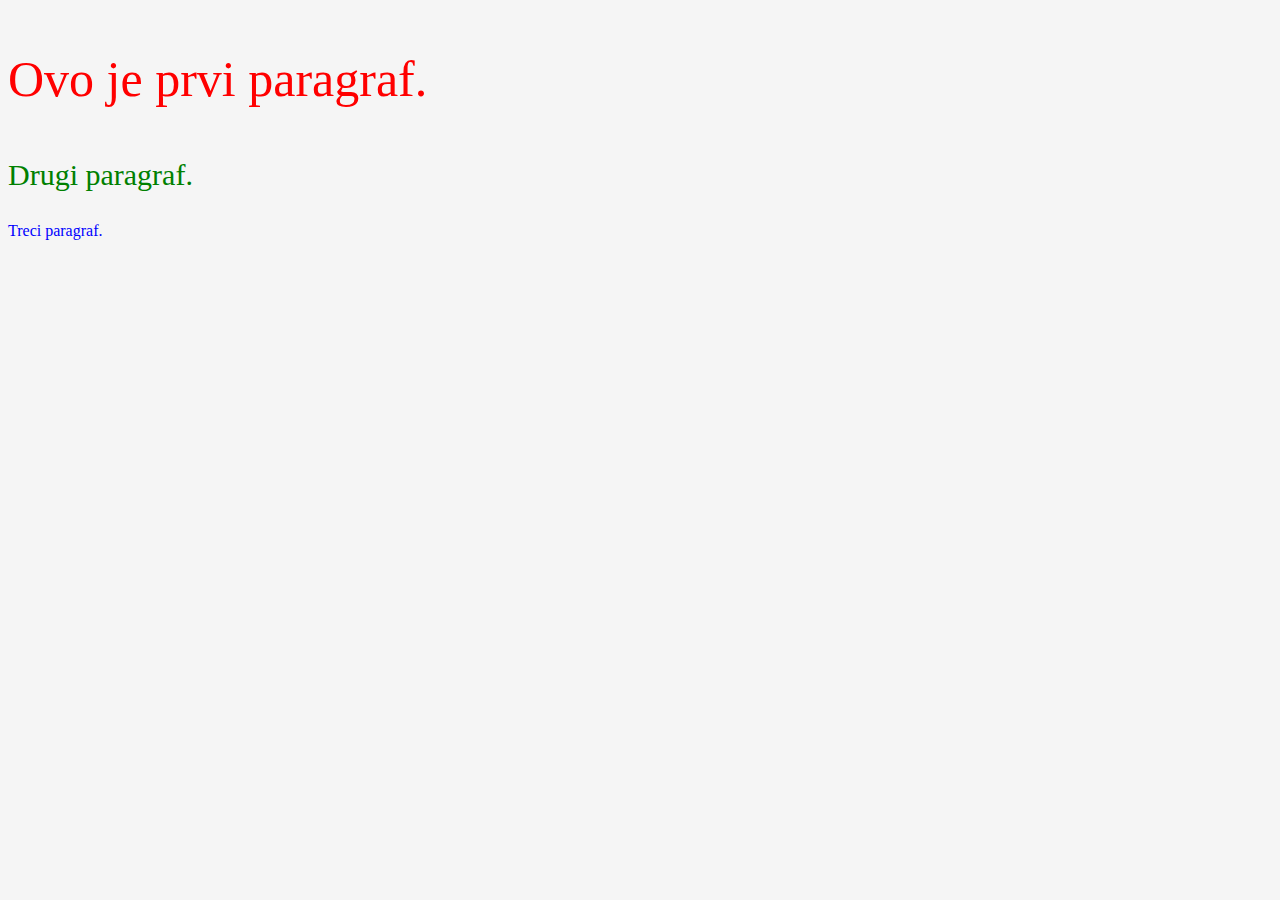
<file: 01_predavanje/index.html>
<!DOCTYPE html>
<html lang="en">
 
<head>
    <meta charset="UTF-8">
    <meta http-equiv="X-UA-Compatible" content="IE=edge">
    <meta name="viewport" content="width=device-width, initial-scale=1.0">
    <title>HTML, CSS, JS</title>
    <link rel="stylesheet" href="style.css">
</head>

<body>

    <p class="crveniParagraf">Ovo je prvi paragraf.</p>
    <p class="zeleniParagraf">Drugi paragraf.</p>
    <p id="treci">Treci paragraf.</p>

</body>

</html>
</file>
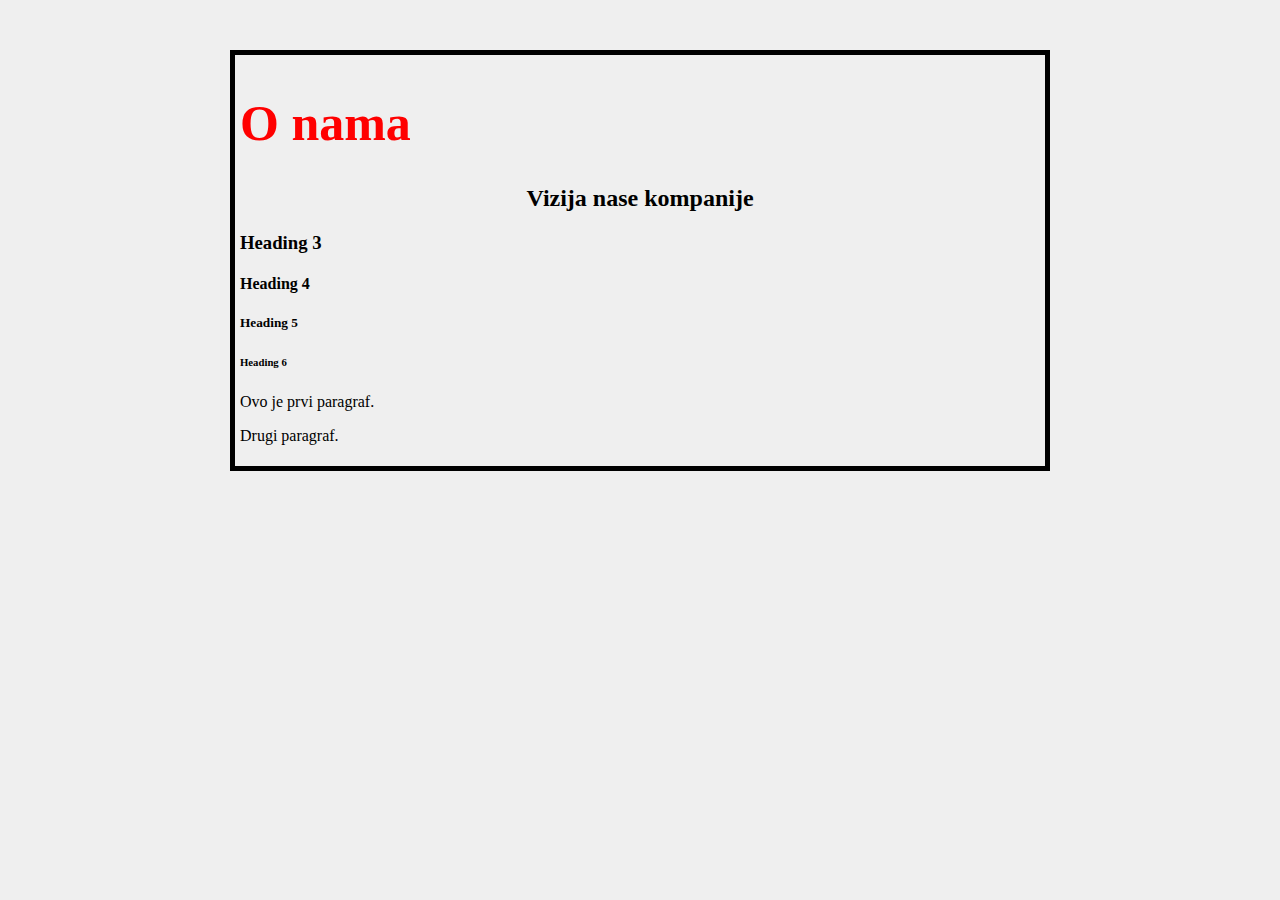
<file: 02_predavanje/index.html>
<!DOCTYPE html>
<html lang="en">

<head>
    <meta charset="UTF-8">
    <meta http-equiv="X-UA-Compatible" content="IE=edge">
    <meta name="viewport" content="width=device-width, initial-scale=1.0">
    <title>HTML, CSS, JS</title>
    <link rel="stylesheet" href="style.css">
</head>

<body>

    <div class="container">
        <h1>O nama</h1>
        <h2>Vizija nase kompanije</h2>
        <h3>Heading 3</h3>
        <h4>Heading 4</h4>
        <h5>Heading 5</h5>
        <h6>Heading 6</h6>
        <p>Ovo je prvi paragraf.</p>
        <p>Drugi paragraf.</p>
    </div>

</body>

</html>
</file>
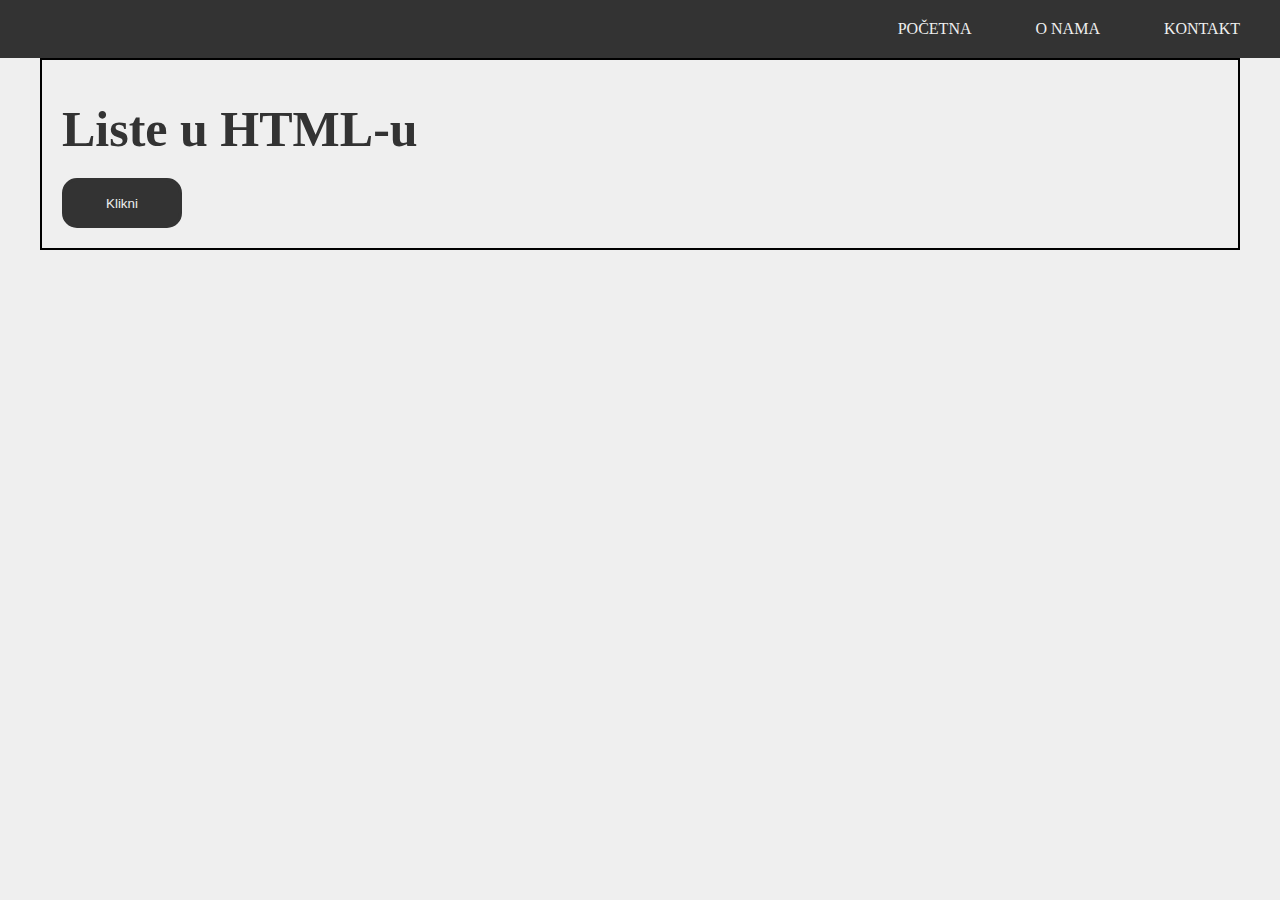
<file: 03_predavanje/index.html>
<!DOCTYPE html>
<html lang="en">

<head>
    <meta charset="UTF-8">
    <meta http-equiv="X-UA-Compatible" content="IE=edge">
    <meta name="viewport" content="width=device-width, initial-scale=1.0">
    <title>HTML, CSS, JS</title>
    <link rel="stylesheet" href="style.css">
</head>

<body>
    <div class="navigation">
        <ul>
            <li><a href="#">Početna</a></li>
            <li><a href="#">O nama</a></li>
            <li><a href="#">Kontakt</a></li>
        </ul>
    </div>

    <div class="container">

        <h1>Liste u HTML-u</h1>

        <button> Klikni </button>

        <!-- <a href="#">Testni link</a> -->

        <!-- <ul>
            <li>Prvi</li>
            <li>Drugi</li>
        </ul> -->

        <!-- <ol>
            <li></li>
            <li></li>
            <li></li>
            <li></li>
            <li></li>
        </ol> -->

    </div>

</body>

</html>
</file>
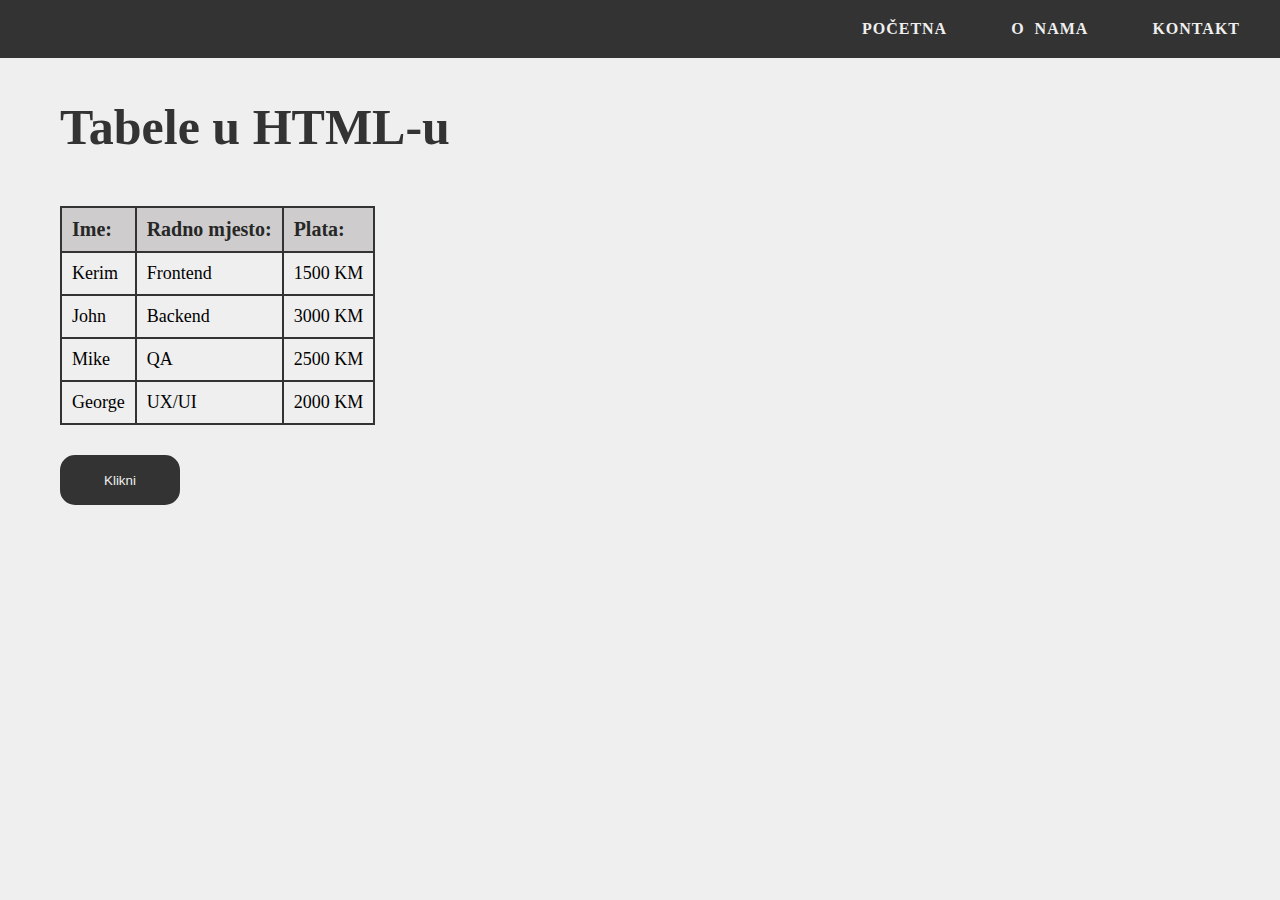
<file: 04_predavanje/index.html>
<!DOCTYPE html>
<html lang="en">

<head>
    <meta charset="UTF-8">
    <meta http-equiv="X-UA-Compatible" content="IE=edge">
    <meta name="viewport" content="width=device-width, initial-scale=1.0">
    <title>Kurs HTML, CSS, JS</title>
    <link rel="stylesheet" href="style.css">
    <script src="script.js" defer></script>
</head>

<body>
    <div class="navigation">
        <ul>
            <li><a href="#">Početna</a></li>
            <li><a href="#">O nama</a></li>
            <li><a href="#">Kontakt</a></li>
        </ul>
    </div>

    <div class="container">

        <h1>Tabele u HTML-u</h1>
        
       <table>

          <thead>
            <tr>
                <th>Ime:</th>
                <th>Radno mjesto:</th>
                <th>Plata:</th>
            </tr>
          </thead>

          <tbody>
            <tr>
                <td>Kerim</td>
                <td>Frontend</td>
                <td>1500 KM</td>
            </tr>

            <tr>
                <td>John</td>
                <td>Backend</td>
                <td>3000 KM</td>
            </tr>

            <tr>
                <td>Mike</td>
                <td>QA</td>
                <td>2500 KM</td>
            </tr>

            <tr>
                <td>George</td>
                <td>UX/UI</td>
                <td>2000 KM</td>
            </tr>
          </tbody>

       </table>

       <div class="container-button">
           <button>Klikni</button>
       </div>

        <!-- <p>Crna boja</p>
        <p class="hexadecimal">Heksadecimalni sistem</p>
        <p class="rgb">RGB sistem</p> -->
    </div>

</body>

</html>
</file>
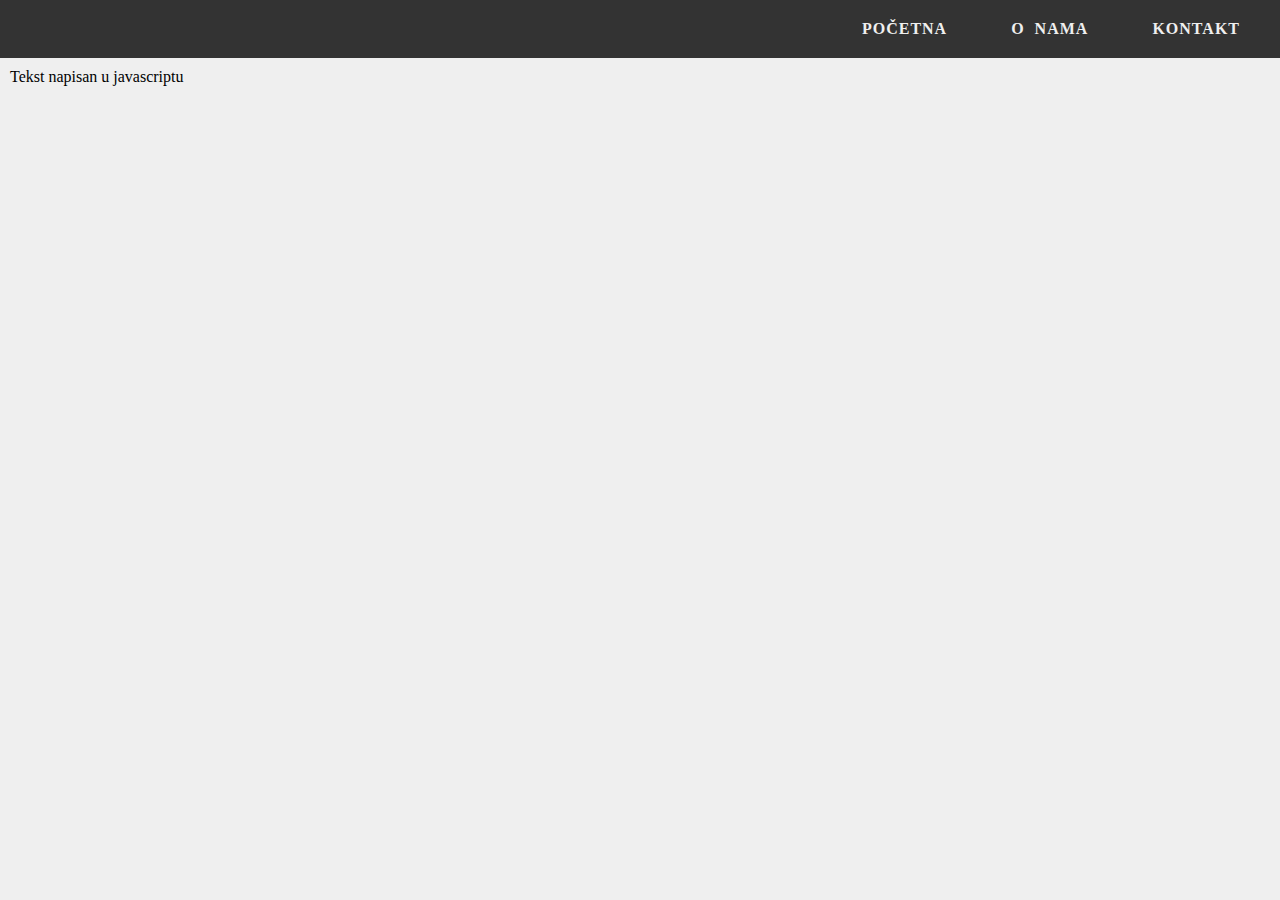
<file: 05_predavanje/index.html>
<!DOCTYPE html>
<html lang="en">

<head>
    <meta charset="UTF-8">
    <meta http-equiv="X-UA-Compatible" content="IE=edge">
    <meta name="viewport" content="width=device-width, initial-scale=1.0">
    <title>Kurs HTML, CSS, JS</title>
    <link rel="stylesheet" href="style.css">
    <script src="script.js" defer></script>
</head>

<body>
    <div class="navigation">
        <ul>
            <li><a href="#">Početna</a></li>
            <li><a href="#">O nama</a></li>
            <li><a href="#">Kontakt</a></li>
        </ul>
    </div>

    <div id="test">
        
    </div>

</body>

</html>
</file>
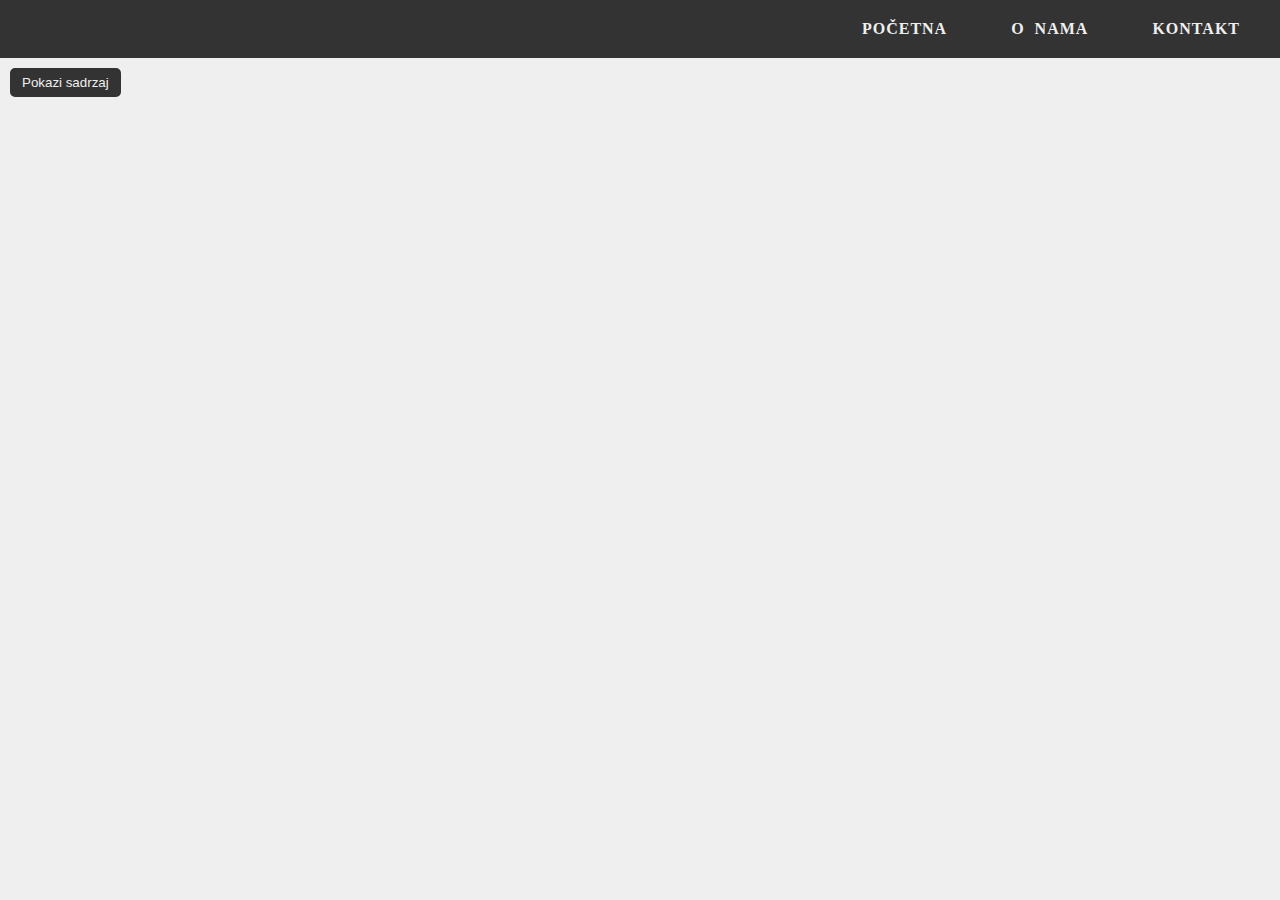
<file: 06_predavanje/index.html>
<!DOCTYPE html>
<html lang="en">

<head>
    <meta charset="UTF-8">
    <meta http-equiv="X-UA-Compatible" content="IE=edge">
    <meta name="viewport" content="width=device-width, initial-scale=1.0">
    <title>Kurs HTML, CSS, JS</title>
    <link rel="stylesheet" href="style.css">
    <script src="script.js" defer></script>
</head>

<body>
    <div class="navigation">
        <ul>
            <li><a href="#">Početna</a></li>
            <li><a href="#">O nama</a></li>
            <li><a href="#">Kontakt</a></li>
        </ul>
    </div>

    <button id="prviButton">Pokazi sadrzaj</button>

    <div id="test"></div>

</body>

</html>
</file>
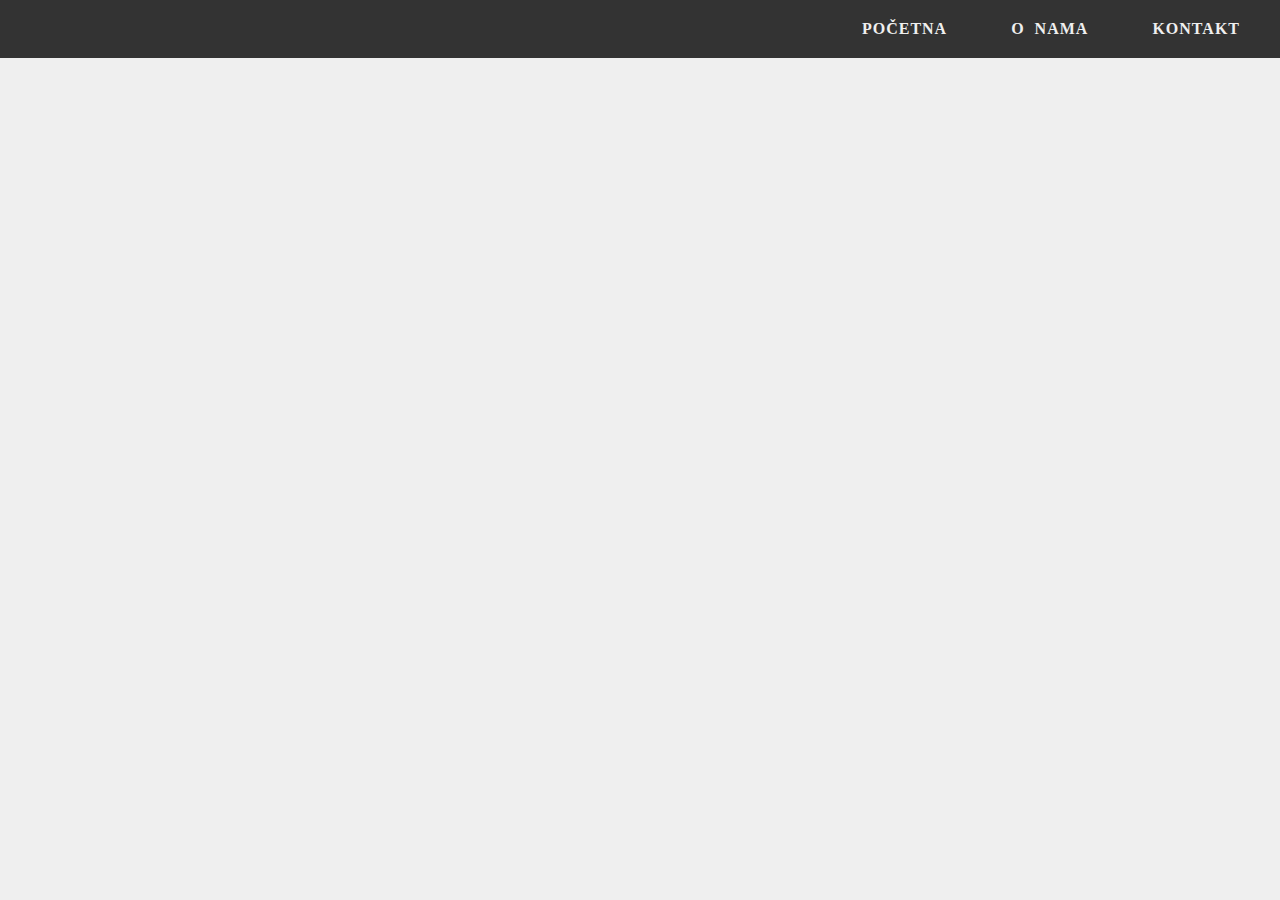
<file: 07_predavanje/index.html>
<!DOCTYPE html>
<html lang="en">

<head>
    <meta charset="UTF-8">
    <meta http-equiv="X-UA-Compatible" content="IE=edge">
    <meta name="viewport" content="width=device-width, initial-scale=1.0">
    <title>Kurs HTML, CSS, JS</title>
    <link rel="stylesheet" href="style.css">
    <script src="script.js" defer></script>
</head>

<body>
    <div class="navigation">
        <ul>
            <li><a href="#">Početna</a></li>
            <li><a href="#">O nama</a></li>
            <li><a href="#">Kontakt</a></li>
        </ul>
    </div>

</body>

</html>
</file>
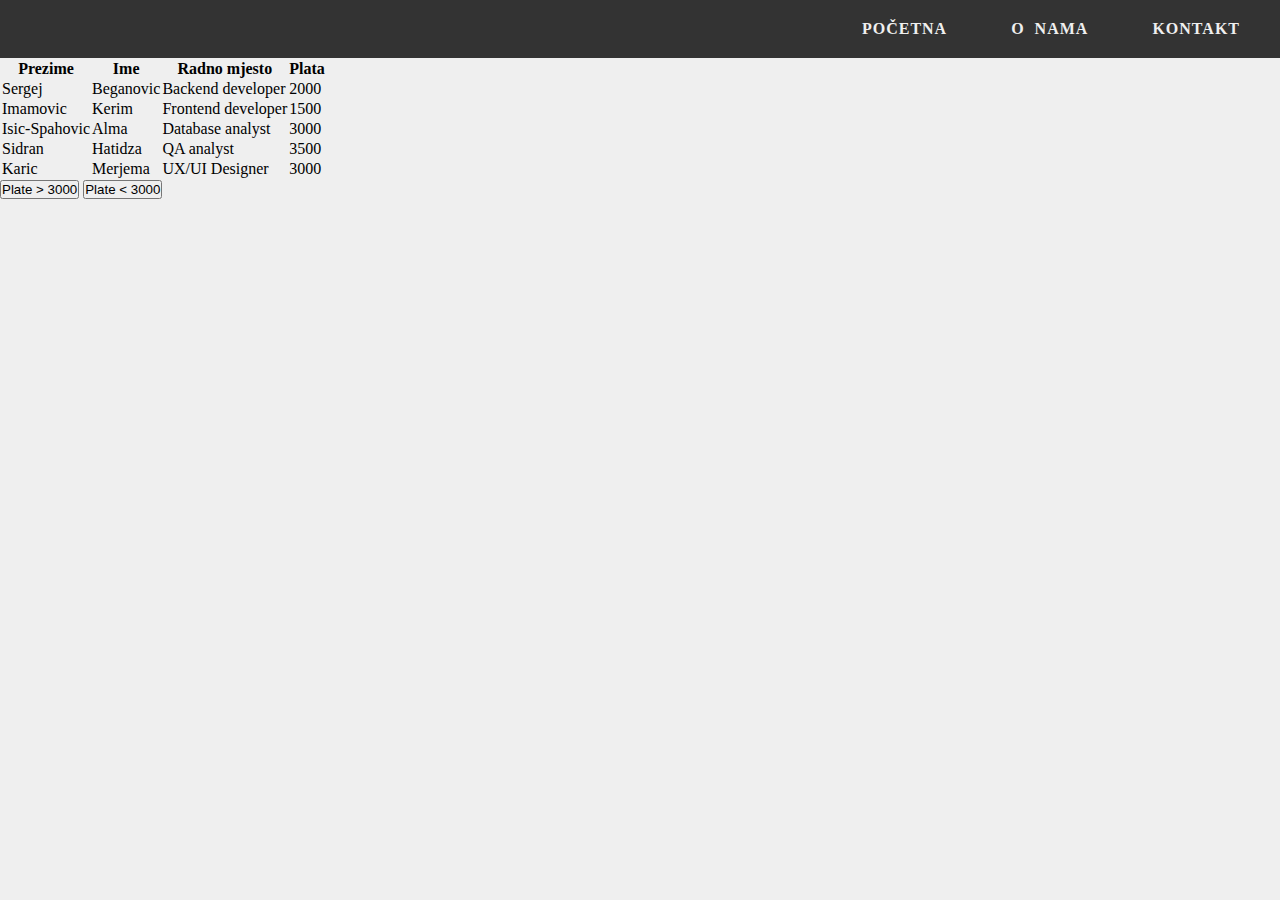
<file: 08_predavanje/index.html>
<!DOCTYPE html>
<html lang="en">

<head>
    <meta charset="UTF-8">
    <meta http-equiv="X-UA-Compatible" content="IE=edge">
    <meta name="viewport" content="width=device-width, initial-scale=1.0">
    <title>Kurs HTML, CSS, JS</title>
    <link rel="stylesheet" href="style.css">
    <!-- CSS only -->
<link href="https://cdn.jsdelivr.net/npm/bootstrap@5.2.2/dist/css/bootstrap.min.css" rel="stylesheet" integrity="sha384-Zenh87qX5JnK2Jl0vWa8Ck2rdkQ2Bzep5IDxbcnCeuOxjzrPF/et3URy9Bv1WTRi" crossorigin="anonymous">
    <script src="script.js" defer></script>
    <!-- JavaScript Bundle with Popper -->
<script src="https://cdn.jsdelivr.net/npm/bootstrap@5.2.2/dist/js/bootstrap.bundle.min.js" integrity="sha384-OERcA2EqjJCMA+/3y+gxIOqMEjwtxJY7qPCqsdltbNJuaOe923+mo//f6V8Qbsw3" crossorigin="anonymous" defer></script>
</head>

<body>
    <div class="navigation">
        <ul>
            <li><a href="#">Početna</a></li>
            <li><a href="#">O nama</a></li>
            <li><a href="#">Kontakt</a></li>
        </ul>
    </div>

    <table class="table">
        <thead>
            <tr>
                <th>Prezime</th>
                <th>Ime</th>
                <th>Radno mjesto</th>
                <th>Plata</th>
            </tr>
        </thead>
        <tbody id="tijelo">

        </tbody>
    </table>

    <button class="btn btn-primary" onclick="filterFunkcija()">
        Plate > 3000
    </button>
    <button class="btn btn-primary" onclick="plateManjeOd3000()">
        Plate < 3000
    </button>
</body>

</html>
</file>
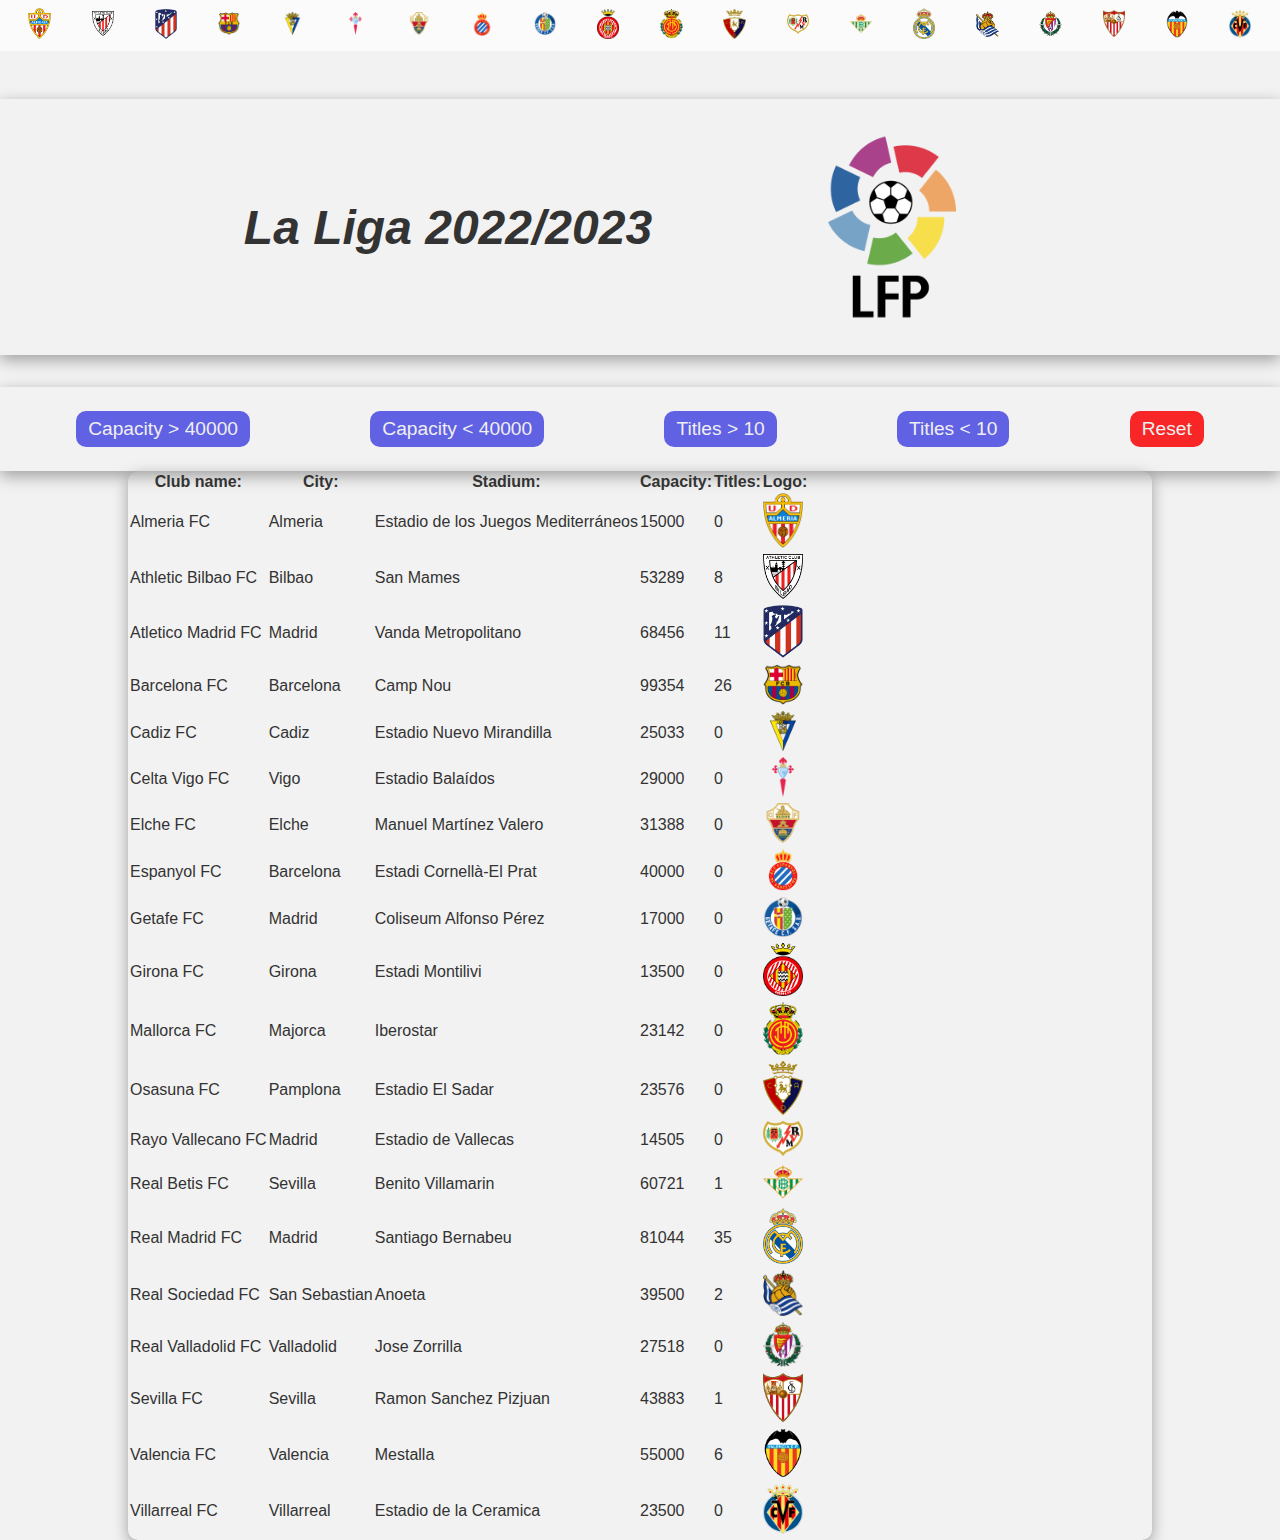
<file: javascript-tabela-vjezba/index.html>
<!DOCTYPE html>
<html lang="en">
<head>
    <meta charset="UTF-8">
    <meta http-equiv="X-UA-Compatible" content="IE=edge">
    <meta name="viewport" content="width=device-width, initial-scale=1.0">
    <meta name="author" content="Kerim Imamovic">
    <meta name="description" content="I am learning HTML, CSS and JavaScript.">
    <link rel="icon" href="https://assets.laliga.com/assets/logos/laliga-v/laliga-v-1200x1200.jpg" type="image/x-icon">
    <title>La Liga 2022/2023</title>
    <link rel="stylesheet" href="style.css">
    <script src="script.js" defer></script>
     <!-- CSS only -->
    <link href="https://cdn.jsdelivr.net/npm/bootstrap@5.2.2/dist/css/bootstrap.min.css" rel="stylesheet" 
          integrity="sha384-Zenh87qX5JnK2Jl0vWa8Ck2rdkQ2Bzep5IDxbcnCeuOxjzrPF/et3URy9Bv1WTRi" crossorigin="anonymous">
    <!-- JavaScript Bundle with Popper -->
    <script src="https://cdn.jsdelivr.net/npm/bootstrap@5.2.2/dist/js/bootstrap.bundle.min.js" 
            integrity="sha384-OERcA2EqjJCMA+/3y+gxIOqMEjwtxJY7qPCqsdltbNJuaOe923+mo//f6V8Qbsw3" 
            crossorigin="anonymous" defer>
    </script>
</head>

<body>

    <div id="club-logos" class="club-logos"></div>

    <div class="header-div">
        <h1>La Liga 2022/2023</h1>
        <img src="img/laliga.png" alt="La Liga logo">
    </div>
    
    <div class="btn-div">
        <button class="my-btn" onclick="capacityGreaterThan40000()">
            Capacity > 40000
        </button>
        <button class="my-btn" onclick="capacityLessThan40000()">
            Capacity < 40000
        </button>
        <button class="my-btn" onclick="moreThan10titles()">
            Titles > 10
        </button>
        <button class="my-btn" onclick="lessThan10titles()">
            Titles < 10
        </button>
        <button class="my-btn reset-btn" onclick="resetFunction()">
            Reset
        </button>
    </div>

    <section class="table-section">
        <table class="table mt-5">
            <thead>
                <tr>
                    <th>Club name: </th>
                    <th>City: </th>
                    <th>Stadium: </th>
                    <th>Capacity: </th>
                    <th>Titles: </th>
                    <th>Logo: </th>
                </tr>
            </thead>
            <tbody id="tbody">
                
            </tbody>
        </table>
    </section>
    
</body>
</html>
</file>
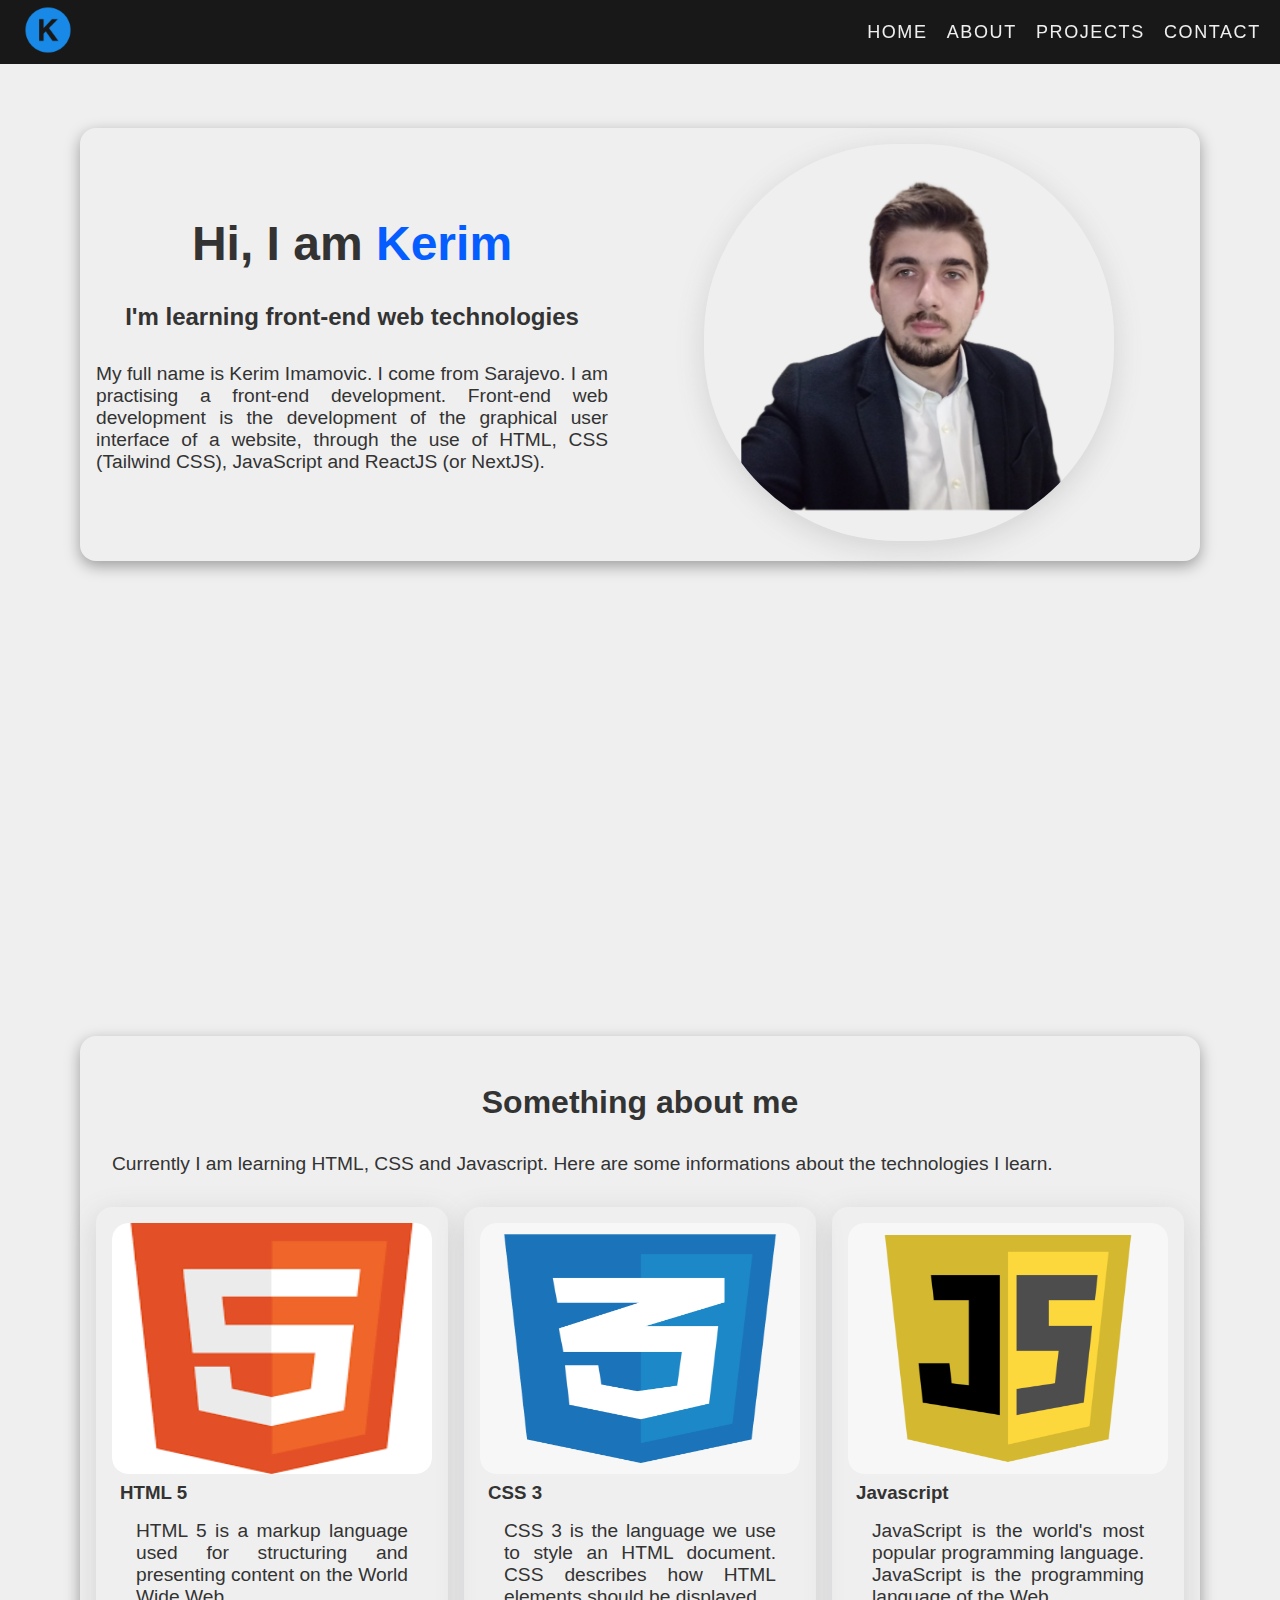
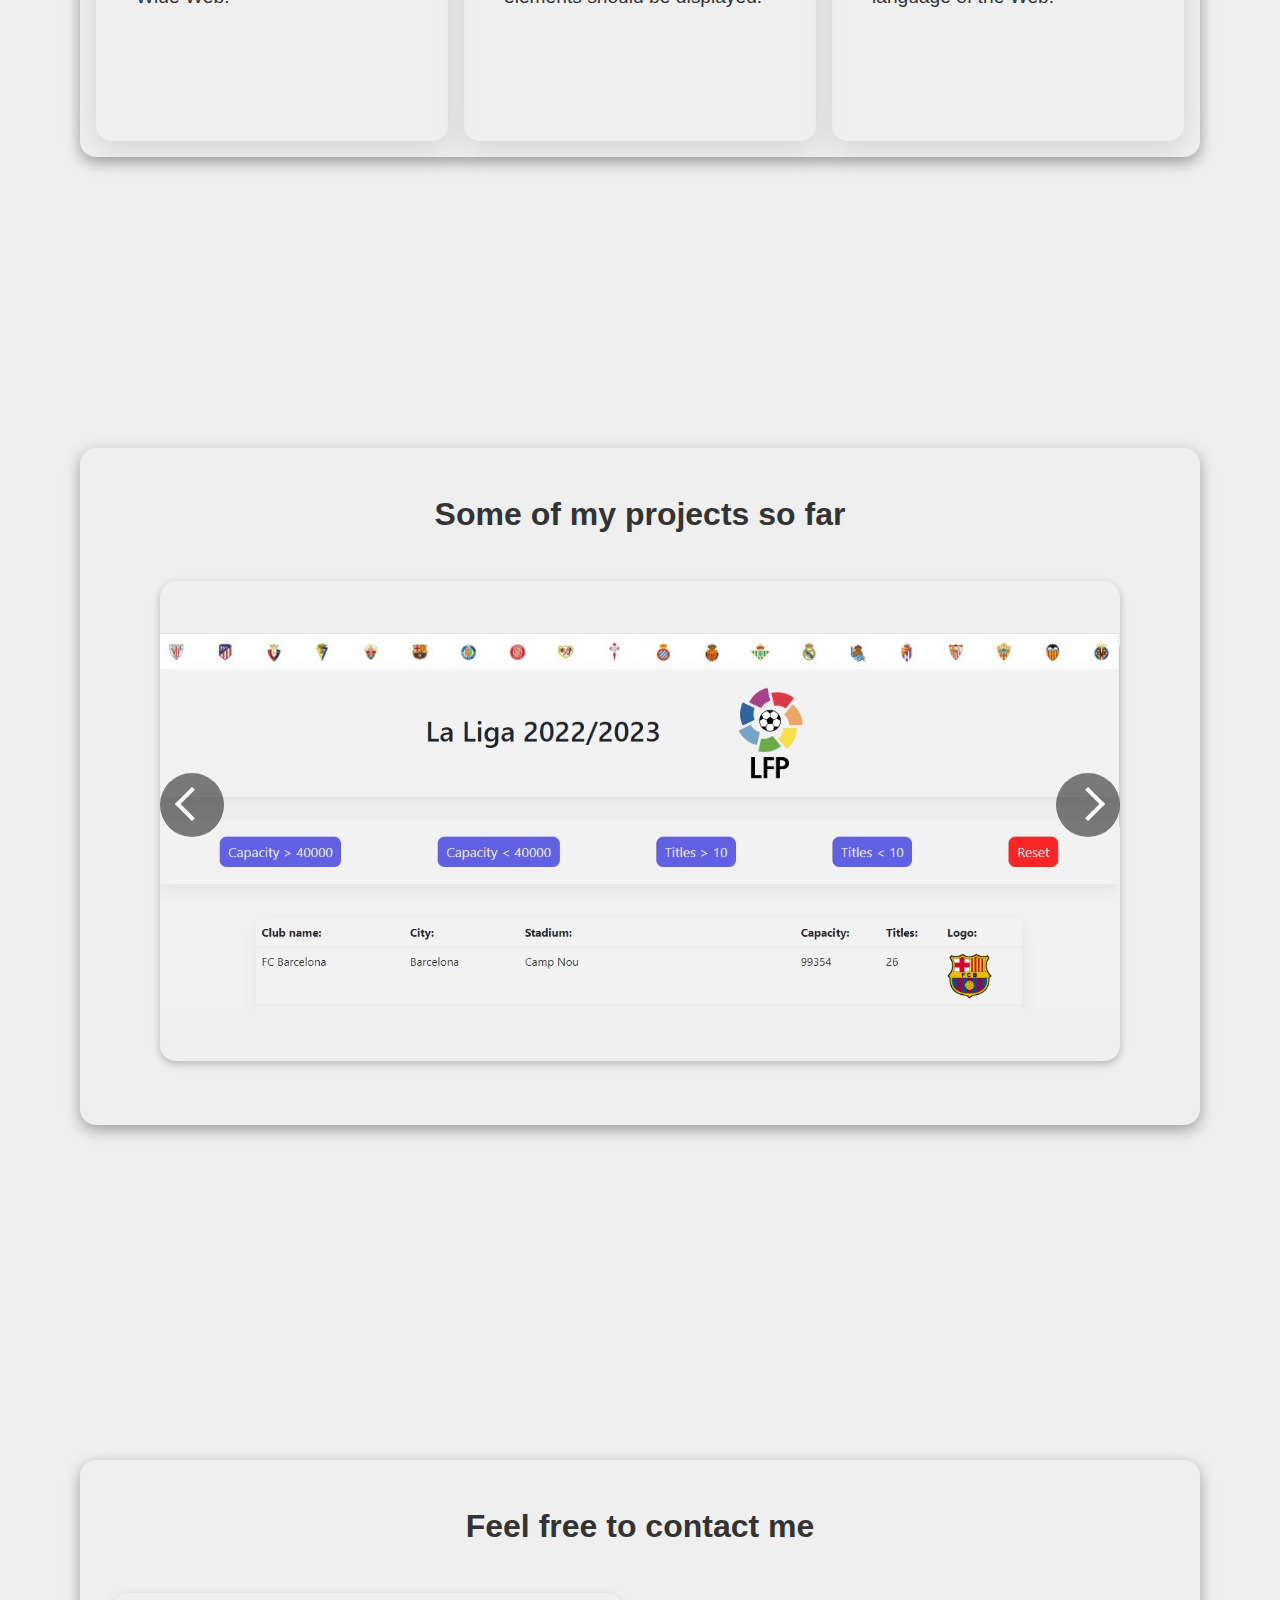
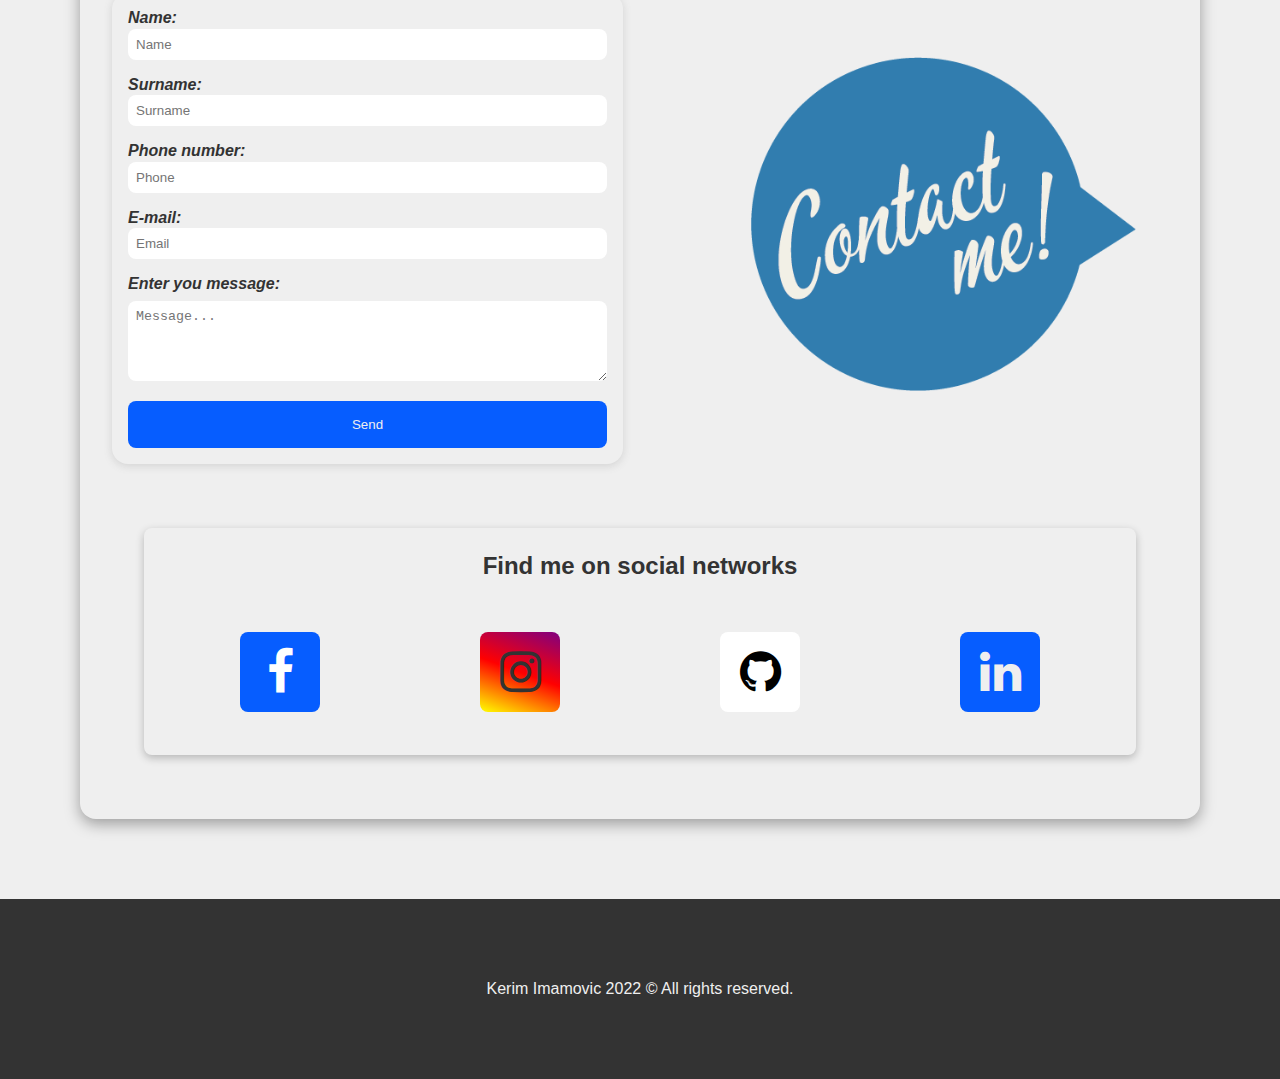
<file: kerim-portfolio/index.html>
<!DOCTYPE html>
<html lang="en">

<head>
    <meta charset="UTF-8">
    <meta http-equiv="X-UA-Compatible" content="IE=edge">
    <meta name="viewport" content="width=device-width, initial-scale=1.0">
    <title>Kerim Imamovic | Portfolio</title>
    <link rel="shortcut icon" type="image/jpg" href="img/kerim-logo.png">
    <link rel="stylesheet" href="style.css">
    <link href="http://cdnjs.cloudflare.com/ajax/libs/font-awesome/4.3.0/css/font-awesome.css" rel="stylesheet"  type='text/css'>
    <script src="script.js" defer></script>
</head>

<body>

    <header class="header">
        <div class="navbar">
            <div class="nav-logo">
                <img src="img/kerim-logo.png" alt="Kerim logo">
            </div>
            <div class="hamburger">
                <span class="bar"></span>
                <span class="bar"></span>
                <span class="bar"></span>
            </div>
            <ul class="nav-menu">
                <li onclick="hideNavMenu()"><a href="#">        Home    </a></li>
                <li onclick="hideNavMenu()"><a href="#about">   About   </a></li>
                <li onclick="hideNavMenu()"><a href="#projects">Projects</a></li>
                <li onclick="hideNavMenu()"><a href="#contact"> Contact </a></li>
            </ul>
        </div>
    </header>


    <section class="hero">

        <div class="container">
            <div class="informations">
                <h1>Hi, I am <span>Kerim</span></h1>
                <h2>I'm learning front-end web technologies</h2>
                <p>
                    My full name is Kerim Imamovic. I come from Sarajevo. I am practising a front-end development. 
                    Front-end web development is the development of the graphical user interface of a website,
                    through the use of HTML, CSS (Tailwind CSS), JavaScript and ReactJS (or NextJS).
                </p>
            </div>
            
            <div class="image-container">
                <img src="img/kerim.png" alt="Kerim Imamovic">
            </div>
        </div>

    </section>



    <section id="about" class="about">

        <div class="container">
            <h2>Something about me</h2>
            <p>Currently I am learning HTML, CSS and Javascript. Here are some informations about the technologies I learn.</p>

            <div id="grid" class="grid"></div>

        </div>

    </section>



    <section id="projects" class="projects">

        <div class="container">
            <h2>Some of my projects so far</h2>

            <div class="slider-wrapper">
                <button id="left-btn"><i class="arrow"></i></button>
                <div class="slider-images">
                    <img src="projects/kurs.jpg">
                    <img src="projects/kurs2.jpg">
                </div>
                <button id="right-btn"><i class="arrow"></i></button>
            </div>
        </div>

    </section>



    <section id="contact" class="contact">

        <div class="container">
            <h2>Feel free to contact me</h2>

            <div class="form-container">
                <form method='POST' action="https://getform.io/f/dca02e7e-afff-4d0f-98a4-7ccc66ea5d33">
                    <label for="name">   Name: </label>
                    <input id="name"     type="text"   placeholder='Name'       name='Name'    required/>
                    <label for="surname">Surname: </label>
                    <input id="surname"  type="text"   placeholder='Surname'    name='Surname' required/><br>
                    <label for="phone">  Phone number: </label>
                    <input id="number"   type="number" placeholder='Phone'      name='Phone'   required/><br>
                    <label for="email">  E-mail: </label>
                    <input id="email"    type="email"  placeholder='Email'      name='Email'   required/><br>
                    <label for="message">Enter you message: </label><br>
                    <textarea id="textarea"            placeholder='Message...' name='Message' required></textarea><br>
                    <button>Send</button>
                </form>

                <div class="form-image">
                    <img src="img/contact.png" alt="Form image">
                </div>

            </div>


            <div class="social-networks">

                <h3>Find me on social networks</h3>
                <div class="icons-div">
                    <a href="https://facebook.com/imamovic.kerim" target="_blank">
                        <p><i class="fa fa-facebook"></i></p>
                    </a>
                    <a href="https://instagram.com/k_imamovic" target="_blank">
                        <p><i class="fa fa-instagram"></i></p>
                    </a>
                    <a href="https://github.com/kimamovic21" target="_blank">
                        <p><i class="fa fa-github"></i></p>
                    </a>
                    <a href="https://ba.linkedin.com/in/kerim-imamovic-261918165" target="_blank">
                        <p><i class="fa fa-linkedin"></i></p>
                    </a>
                </div>

            </div>

        </div> 

    </section>


    <div class="footer">
        <p>Kerim Imamovic 2022 &#169; All rights reserved.</p>
    </div>

    
</body>

</html>
</file>
<file: 01_predavanje/style.css>
body {
    background-color: whitesmoke;
}

.crveniParagraf {
    color: red;
    font-size: 50px;
}

.zeleniParagraf {
    color: green;
    font-size: 30px;
}

#treci {
    color: blue;
}
</file>
<file: 02_predavanje/style.css>
body {
    background-color: #efefef;
}

.container {
    /* margin: 100px; */
    /* margin-left: 300px;
    margin-right: 300px;
    margin-top: 100px;
    margin-bottom: 50px; */
    /* margin: 50px 100px; */
    /* margin: 10px 500px 100px 200px; */
    /* margin-left: 100px;
    margin-right: 100px; */
    /* padding: 50px; */
    /* margin-left: auto;
    margin-right: auto; */
    width: 800px;
    margin: 50px auto 100px;
    border: 5px solid black;
    padding: 5px;
}

.crveniParagraf {
    color: red;
    font-size: 50px;
}

.zeleniParagraf {
    color: green;
    font-size: 30px;
}

h1 {
    font-size: 50px;
    color: red;
}

h2 {
    width: 600px;
    margin-left: auto;
    margin-right: auto;
    text-align: center;
}
</file>
<file: 03_predavanje/style.css>
* {
    margin: 0;
    padding: 0;
    box-sizing: border-box;
}

body {
    background-color: #efefef;
}

.navigation {
    padding: 20px;
    text-align: right;
    background-color: #333;
}

.navigation ul {
    margin-right: -20px;
}

li {
    display: inline;
    margin-right: 20px;
    list-style-type: none;
}

.navigation li a {
    color: #efefef;
    text-decoration: none;
    text-transform: uppercase;
    padding: 20px;
}

.navigation li a:hover {
    background-color: #efefef;
    color: #333;
}

.container {
    max-width: 1200px;
    margin: 0 auto;
    padding: 20px;
    border: 2px solid #000;
}

h1 {
    font-size: 50px;
    color: #333;
    margin: 20px 0;
}

button {
    width: 120px;
    height: 50px;
    background-color: #333;
    color: #efefef;
    padding: 5px 10px;
    border-radius: 15px;
    cursor: pointer;
    border: 3px solid #333;
}

button:hover {
    background-color: #efefef;
    color: #333;
}
</file>
<file: 04_predavanje/style.css>
* {
    margin: 0;
    padding: 0;
    box-sizing: border-box;
}

body {
    background-color: #efefef;
}

.navigation {
    padding: 20px;
    text-align: right;
    background-color: #333;
}

.navigation ul {
    margin-right: -20px;
}

.navigation ul li {
    display: inline;
    margin-right: 20px;
    list-style-type: none;
}

.navigation ul li a {
    color: #efefef;
    text-decoration: none;
    text-transform: uppercase;
    padding: 20px;
    font-weight: bold;
    letter-spacing: 1px;
    word-spacing: 5px;
}

.navigation ul li a:hover {
    background-color: #efefef;
    color: #333;
}


.container {
    max-width: 1200px;
    margin: 0 auto;
    padding: 20px;
}

.container h1 {
    font-size: 50px;
    color: #333;
    margin: 20px 0 50px;
}


table {
    border-collapse: collapse;
}

th, 
td {
    border: 2px solid #333;
    padding: 10px;
    text-align: left;
    font-size: 20px;
}

th {
    background-color: rgb(206, 204, 204);
    color: rgb(39, 39, 39);
}

td {
    font-size: 18px;
}

.container-button button {
    width: 120px;
    height: 50px;
    background-color: #333;
    color: #efefef;
    border-radius: 15px;
    cursor: pointer;
    border: 3px solid #333;
    margin-top: 30px;
}

.container-button button:hover {
    background-color: rgb(90, 86, 86);
    border: 3px solid rgb(90, 86, 86);
    color: #efefef;
}





/* .container p {
    color: black;
}

.container .hexadecimal {
    color: #333;
}

.container .rgb {
    color: rgb(11, 11, 11);
} */
</file>
<file: 05_predavanje/style.css>
* {
    margin: 0;
    padding: 0;
    box-sizing: border-box;
}

body {
    background-color: #efefef;
}

.navigation {
    padding: 20px;
    text-align: right;
    background-color: #333;
}

.navigation ul {
    margin-right: -20px;
}

.navigation ul li {
    display: inline;
    margin-right: 20px;
    list-style-type: none;
}

.navigation ul li a {
    color: #efefef;
    text-decoration: none;
    text-transform: uppercase;
    padding: 20px;
    font-weight: bold;
    letter-spacing: 1px;
    word-spacing: 5px;
}

.navigation ul li a:hover {
    background-color: #efefef;
    color: #333;
}


.container {
    max-width: 1200px;
    margin: 0 auto;
    padding: 20px;
}

.container h1 {
    font-size: 50px;
    color: #333;
    margin: 20px 0 50px;
}

#test {
    padding: 10px;
}
</file>
<file: 06_predavanje/style.css>
* {
    margin: 0;
    padding: 0;
    box-sizing: border-box;
}

body {
    background-color: #efefef;
}

.navigation {
    padding: 20px;
    text-align: right;
    background-color: #333;
}

.navigation ul {
    margin-right: -20px;
}

.navigation ul li {
    display: inline;
    margin-right: 20px;
    list-style-type: none;
}

.navigation ul li a {
    color: #efefef;
    text-decoration: none;
    text-transform: uppercase;
    padding: 20px;
    font-weight: bold;
    letter-spacing: 1px;
    word-spacing: 5px;
}

.navigation ul li a:hover {
    background-color: #efefef;
    color: #333;
}


.container {
    max-width: 1200px;
    margin: 0 auto;
    padding: 20px;
}

.container h1 {
    font-size: 50px;
    color: #333;
    margin: 20px 0 50px;
}

button {
    margin: 10px;
    padding: 5px 10px 5px;
    border-radius: 5px;
    cursor: pointer;
    background-color: #333;
    color: #efefef;
    border: 2px solid #333;
}

.moja-klasa {
    background-color: #efefef;
    color: #333;
}

#test {
  margin-left: 10px;
}
</file>
<file: 07_predavanje/style.css>
* {
    margin: 0;
    padding: 0;
    box-sizing: border-box;
}

body {
    background-color: #efefef;
}

.navigation {
    padding: 20px;
    text-align: right;
    background-color: #333;
}

.navigation ul {
    margin-right: -20px;
}

.navigation ul li {
    display: inline;
    margin-right: 20px;
    list-style-type: none;
}

.navigation ul li a {
    color: #efefef;
    text-decoration: none;
    text-transform: uppercase;
    padding: 20px;
    font-weight: bold;
    letter-spacing: 1px;
    word-spacing: 5px;
}

.navigation ul li a:hover {
    background-color: #efefef;
    color: #333;
}

.container {
    max-width: 1200px;
    margin: 0 auto;
    padding: 20px;
}
</file>
<file: 08_predavanje/style.css>
* {
    margin: 0;
    padding: 0;
    box-sizing: border-box;
}

body {
    background-color: #efefef !important;
}

.navigation {
    padding: 20px;
    text-align: right;
    background-color: #333;
}

.navigation ul {
    margin-right: -20px;
}

.navigation ul li {
    display: inline;
    margin-right: 20px;
    list-style-type: none;
}

.navigation ul li a {
    color: #efefef;
    text-decoration: none;
    text-transform: uppercase;
    padding: 20px;
    font-weight: bold;
    letter-spacing: 1px;
    word-spacing: 5px;
}

.navigation ul li a:hover {
    background-color: #efefef;
    color: #333;
}

.container {
    max-width: 1200px;
    margin: 0 auto;
    padding: 20px;
}
</file>
<file: javascript-tabela-vjezba/style.css>
* {
    box-sizing: border-box;
    margin: 0;
    padding: 0;
}

body {
    background-color: #f2f2f2 !important;
    color: #333;
    font-family: sans-serif;
}

img {
    max-width: 2.5rem; 
}


.club-logos {
    max-height: 200px;
    display: flex;
    justify-content: space-around;
    align-items: center;
    flex-wrap: wrap;
    padding: 0.5rem;
    background-color: rgb(255, 255, 255, 0.7);
}

.club-logos__img {
    max-width: 1.4rem;
}

.club-logos__img:hover {
    transition: 0.2s;
    scale: 1.2;
}

.header-div {
    margin-top: 3em;
    display: flex;
    align-items: center;
    justify-content: center;
    box-shadow: rgba(0, 0, 0, 0.35) 0px 5px 15px;
}

.header-div img {
    max-width: 30%;
}

.header-div h1 {
    text-align: center;
    padding: 1em;
    font-size: 3rem;
    font-style: italic;
}

.btn-div { 
    margin-top: 2rem;
    display: flex;
    justify-content: space-around;
    padding: 1.5rem;
    text-align: center;
    flex-wrap: wrap;
    gap: 1rem;
    box-shadow: rgba(0, 0, 0, 0.35) 0px 5px 15px;
}

.btn-div .my-btn {
    background-color: rgb(97, 97, 228);
    color: #efefef;
    font-size: 1.2rem;
    border: 2px solid rgb(97, 97, 228);
    padding: 5px 10px;
    border-radius: 10px;
    cursor: pointer;
}

.btn-div .my-btn:hover {
    background-color: rgb(63, 63, 202);
    border: 2px solid rgb(63, 63, 202);
    transition: 0.4s;
}

.btn-div .reset-btn {
    background-color: rgb(248, 38, 38);
    border: 2px solid rgb(248, 38, 38);
}

.btn-div .reset-btn:hover {
    background-color: rgb(214, 61, 61);
    border: 2px solid rgb(214, 61, 61);
}

.table-section {
    max-width: 80%;
    margin: 0 auto;
    box-shadow: rgba(0, 0, 0, 0.35) 0px 5px 15px;
    border-radius: 10px;
}
</file>
<file: kerim-portfolio/style.css>
* {
    box-sizing: border-box;
    margin: 0;
    padding: 0;
}

:root {
    --primary-color: #efefef;
    --secondary-color: #333;
    --my-blue: rgb(6, 93, 255);
}

html {
    scroll-behavior: smooth;
}

body {
    background-color: var(--primary-color);
    color: var(--secondary-color);
    font-family: sans-serif;
}

section {
    margin: 0.5rem;
}

h1 {
    text-align: center;
    font-size: 3rem;
}

p {
    font-size: 1.2rem;
}

ul {
    list-style-type: none;
}

li {
    margin-right: 1.2rem;
    font-size: large;
    text-transform: uppercase;
    letter-spacing: 0.1rem;
}

a {
    text-decoration: none;
}



/***************************************************  Navbar  *******************************************************/

.header {
    position: fixed;
    color: var(--primary-color);
    top: 0;
    left: 0;
    width: 100%;
    background-color: rgba(0,0,0, 0.9);
    z-index: 100;
}

.header .navbar {
    display: flex;
    justify-content: space-between;
    align-items: center;
    height: 4rem;
}

.header .navbar .nav-logo img {
    width: 4rem;
    margin-left: 1rem;
    padding: 0.5rem;
}

.header .navbar .hamburger {
    display: none;
}

.header .navbar .hamburger .bar {
    display: block;
    width: 30px;
    height: 3px;
    margin: 6px;
    background-color: var(--primary-color);
    transition: all 0.3s ease-in-out;
}

.header .navbar .nav-menu {
    display: flex;
} 

.header .navbar .nav-menu a {
    color: var(--primary-color);
}

.header .navbar .nav-menu a:hover {
    border-bottom: 1px solid var(--primary-color);
}


@media only screen and (max-width: 768px){
    .header .navbar .hamburger {
        display: block;
        padding: 1rem;
        cursor: pointer;
    }

    .header .navbar .nav-menu {
        position: fixed;
        left: -100%;
        background-color: rgba(0,0,0,0.9);
        flex-direction: column;
        top: 64px;
        height: 100%;
        width: 100%;
        transform: 0.3s;
        transition: all 0.3s ease-in-out;
    }

    .header .navbar .nav-menu li {
        margin-top: 5rem;
        display: flex;
        justify-content: space-around;
        font-size: 1.5rem;
    }

    .header .navbar .nav-menu.active {
        left: 0;
    }
}


/***************************************************  Hero  *********************************************************/


.hero {
    min-height: 100vh;
    margin-top: 8rem;
}

.hero .container {
    max-width: 70rem;
    margin: 0 auto;
    padding: 1rem;
    border-radius: 1rem;
    box-shadow: rgba(0, 0, 0, 0.35) 0px 5px 15px;
    display: grid;
    grid-template-columns: repeat(2, 1fr);
    gap: 4rem;
}

.hero .container .informations {
    display: flex;
    flex-direction: column;
    justify-content: center;
    align-items: center;
    gap: 2rem;
}

.hero .container .informations p {
    text-align: justify;
}

.hero .container .informations h1 span {
    color: var(--my-blue);
}

.hero .container .image-container img {
    box-shadow: rgba(100, 100, 111, 0.2) 0px 7px 29px 0px;
    width: 80%;
    border-radius: 12rem;
    margin-left: 2rem;
}


@media only screen and (max-width: 768px) {
    .hero .container {
        grid-template-columns: repeat(1, 1fr);
        gap: 1rem;
    }

    .hero .container .image-container {
        width: 70%;
        margin-top: 1rem;
        margin-left: 2rem;
    }
}   



/****************************************************  About  **********************************************************/


.about {
    min-height: 100vh;
    scroll-margin-top: 3rem;
}

.about .container {
    max-width: 70rem;
    margin: 0 auto;
    padding: 1rem;
    border-radius: 1rem;
    box-shadow: rgba(0, 0, 0, 0.35) 0px 5px 15px;
}

.about .container h2 {
    margin-top: 1rem;
    padding: 1rem;
    font-size: 2rem;
    text-align: center;
}

.about .container p {
    padding: 1rem;
}

.about .container .grid {
    margin-top: 1rem;
    display: grid;
    grid-template-columns: repeat(3, 1fr);
    text-align: justify;
    gap: 1rem;
}

.about .container .grid .grid-card {
    border-radius: 1rem;
    box-shadow: rgba(100, 100, 111, 0.2) 0px 7px 29px 0px;
    padding: 1rem;
}

.about .container .grid .grid-card .grid-image{
    height: 50%;
    border-radius: 1rem;
    overflow: hidden;
}

.about .container .grid .grid-card .grid-image img{
    width: 100%;
    height: 100%;
    border-radius: 1rem;
}

.about .container .grid .grid-card .informations {
    padding: 0.5rem;
}


@media only screen and (max-width: 768px) {
    .about .container .grid {
        grid-template-columns: repeat(1, 1fr);
        gap: 1rem;
        width: 80%;
        margin: 0 auto;
    }

    .about .container .grid .grid-card .grid-image img {
        margin: 0 auto;
    }
  
}   



/***************************************************  Projects  *********************************************************/



.projects {
    height: 100vh;
    scroll-margin-top: 3rem;
    margin-top: 7rem;
}

.projects .container {
    max-width: 70rem;
    margin: 5rem auto;
    padding: 1rem;
    border-radius: 1rem;
    box-shadow: rgba(0, 0, 0, 0.35) 0px 5px 15px;
}

.projects .container h2 {
    margin-top: 1rem;
    padding: 1rem;
    font-size: 2rem;
    text-align: center;
}

.projects .container .slider-wrapper {
    max-width: 60rem;
    height: 30rem;
    box-shadow: rgba(0, 0, 0, 0.24) 0px 3px 8px;
    margin: 0 auto;
    margin-top: 2rem;
    position: relative;
    margin-bottom: 3rem;
    border-radius: 1rem;
    overflow: hidden;
}

.slider-wrapper .slider-images {
	height: 100%;
}

.slider-wrapper .slider-images img {
	width: 100%;
	height: 100%;
	object-fit: contain;
}

.slider-wrapper .slider-images img:first-child {
	display: block;
}

.slider-wrapper button {
    height: 4rem;
    width: 4rem;
    border: none;
    outline: none;
    background: rgba(0, 0, 0, 0.5);
    cursor: pointer;
    top: 40%;
    position: absolute;
    border-radius: 2rem;
}

.slider-wrapper button .arrow {
    border: solid #fff;
    border-width: 0 4px 4px 0;
    display: inline-block;
    padding: 10px;
    transition: transform 0.3s ease-out;
    outline: none;
}

.slider-wrapper #right-btn {
    right: 0;
}

.slider-wrapper #right-btn .arrow {
    transform: rotate(-45deg);
}

.slider-wrapper #left-btn {
    left: 0;
}

.slider-wrapper #left-btn .arrow {
    transform: rotate(135deg);
}


/****************************************************  Contact  *********************************************************/


.contact {
    min-height: 100vh;
    scroll-margin-top: 3rem;
    margin-top: 7rem;
}

.contact .container {
    max-width: 70rem;
    margin: 5rem auto;
    padding: 1rem;
    border-radius: 1rem;
    box-shadow: rgba(0, 0, 0, 0.35) 0px 5px 15px;
}

.contact .container h2 {
    margin-top: 1rem;
    padding: 1rem;
    font-size: 2rem;
    text-align: center;
}

.contact .container .form-container {
    margin-top: 1rem;
    display: flex;
    justify-content: space-between;
    gap: 2rem;
}

.contact .container .form-container form {
    width: 50%;
    margin: 1rem;
    padding: 1rem;
    box-shadow: rgba(99, 99, 99, 0.2) 0px 2px 8px 0px;
    border-radius: 1rem;
}

.contact .container .form-container form label {
    margin-bottom: 1rem;
    font-style: italic;
    font-weight: bold;
}

.contact .container .form-container form input {
    margin: 0.1rem 0 1rem;
    padding: 0.5rem;
    border-radius: 0.5rem;
    width: 100%;
    border: none;
}

.contact .container .form-container form textarea {
    margin-top: 0.5rem;
    min-height: 5rem;
    min-width: 100%;
    max-width: 100%;
    border: none;
    border-radius: 0.5rem;
}

.contact .container .form-container form textarea::placeholder {
    padding: 0.5rem;
}

.contact .container .form-container form button {
    width: 100%;
    margin-top: 1rem;
    padding: 1rem;
    border: none;
    border-radius: 0.5rem;
    background-color: var(--my-blue);
    color: var(--primary-color);
    cursor: pointer;
}

.contact .container .form-container form button:hover {
    opacity: 0.8;
}

.contact .container .form-container .form-image {
    padding: 1rem;
}

.contact .container .form-container .form-image img {
    width: 80%;
    margin: 4rem 0 0 4rem
}

.contact .container .social-networks {
    margin: 3rem 3rem;
    padding: 1rem;
    border-radius: 0.5rem;
    text-align: center;
    box-shadow: rgba(0, 0, 0, 0.24) 0px 3px 8px;
}

.contact .container .social-networks h3 {
    font-size: 1.5rem;
    padding: 0.5rem;
}

.contact .container .social-networks .icons-div {
    margin-top: 1rem;
    padding: 0.5rem;
    display: flex;
    justify-content: space-around;
    gap: 1rem;
}

.contact .container .social-networks .icons-div .fa {
    font-size: 3rem;
}

.fa {
    width: 5rem;
    padding: 1rem;
    border-radius: 0.5rem;
}

.fa-facebook {
    background-color: var(--my-blue);
    color: #fff;
}

.fa-instagram {
    background-image: linear-gradient(200deg, purple, red, yellow );
    background-color: #fff;
}

.fa-github {
    background-color: #fff;
    color: #000;
}

.fa-linkedin {
    background-color: var(--my-blue);
    color: var(--primary-color);
}

.contact .container .social-networks a {
    color: var(--secondary-color);
    padding: 0.2rem;
}

.contact .container .social-networks .icons-div p {
    padding: 1rem;
    border-radius: 0.5rem;
}


@media only screen and (max-width: 768px) {
    .contact .container .form-container {
        flex-direction: column;
    }

    .contact .container .form-container form {
        width: 100%;
        margin-left: 0rem;
    }

    .contact .container .form-container .form-image img {
        width: 80%;
        margin-top: 0;
        margin-left: 3rem;
    }

    .contact .container .social-networks .icons-div {
        margin-top: 1rem;
        flex-direction: column;        
    }
}   



/****************************************************  Footer *********************************************************/


.footer {
    height: 20vh;
    background-color: var(--secondary-color);
    color: var(--primary-color);
    display: flex;
    justify-content: center;
    align-items: center;
    font-size: 1rem;
}

.footer p {
    font-size: 1rem;
}
</file>
